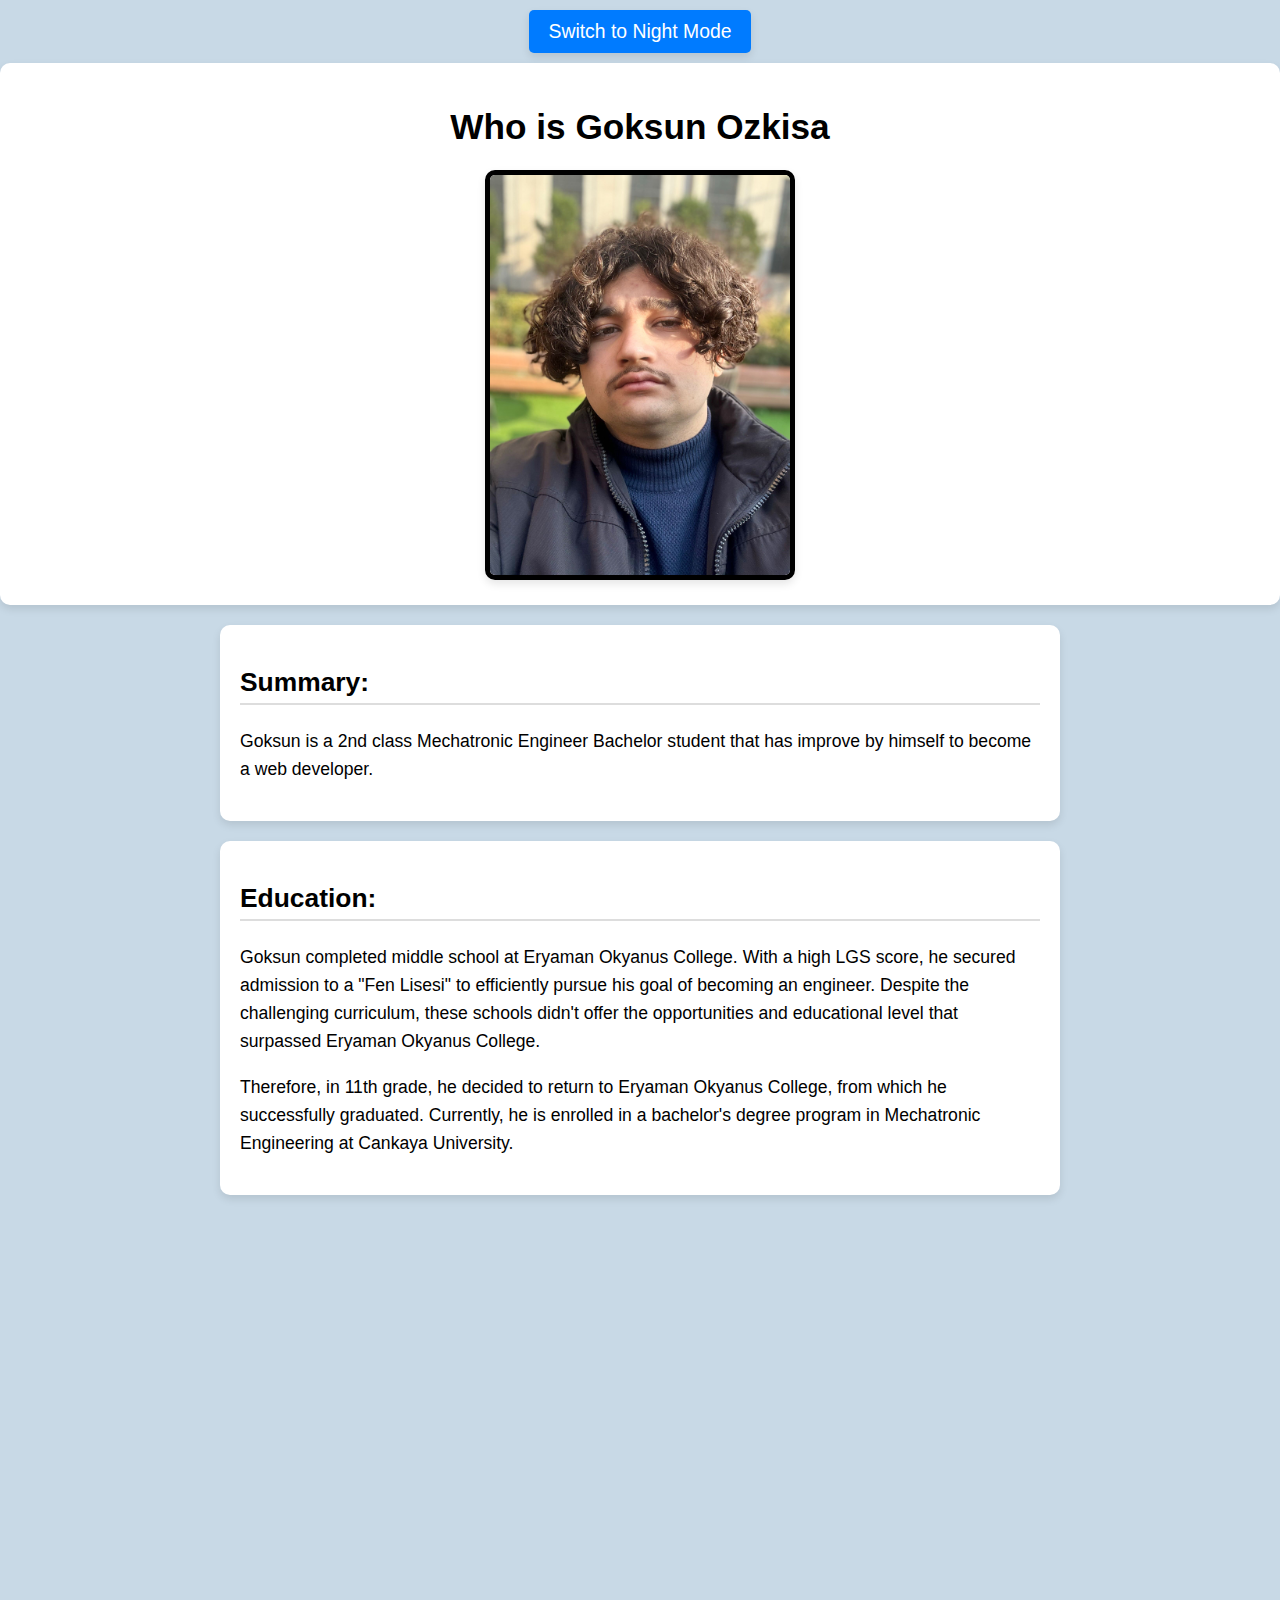
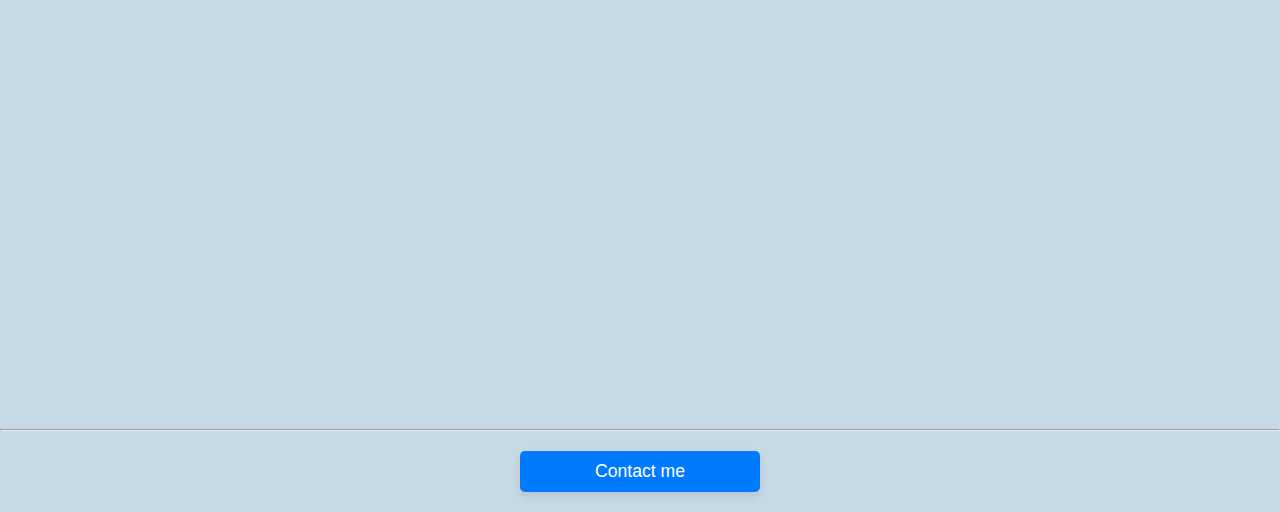
<file: index.html>
<!DOCTYPE html>
<html lang="EN">
<head>
    <title>Goksun Ozkisa</title>
    <meta charset="UTF-8">
    <meta name="viewport" content="width=device-width, initial-scale=1.0">
    <link rel="stylesheet" href="./style.css">
</head>
<body>
    <div class="theme-toggle">
        <button id="toggle-button" onclick="toggleTheme()">Switch to Night Mode</button>
    </div>
    <div class="Entry animate">
        <h1>Who is Goksun Ozkisa</h1>
        <img src="./Assets/Goksun Ozkisa.jpg" alt="Ahmet Yılmaz Portfolyo" height="400">
    </div>
    <div class="Summary animate">
        <h2>Summary:</h2>
        <p>Goksun is a 2nd class Mechatronic Engineer Bachelor student that has improve by himself to become a web developer.</p>
    </div>
    <div class="a animate">
        <h2>Education:</h2>
        <p>Goksun completed middle school at Eryaman Okyanus College. With a high LGS score, he secured admission to a "Fen Lisesi" to efficiently pursue his goal of becoming an engineer. Despite the challenging curriculum, these schools didn't offer the opportunities and educational level that surpassed Eryaman Okyanus College.</p>
        <p> Therefore, in 11th grade, he decided to return to Eryaman Okyanus College, from which he successfully graduated. Currently, he is enrolled in a bachelor's degree program in Mechatronic Engineering at Cankaya University.</p>
    </div>
    <div class="a animate">
        <h2>Work Experience:</h2>
        <p>Goksun started his career as a fuel attendant at the age of 18. After three months, his capabilities and social skills led to a promotion to the accounting department as an Accounting Assistant. Just 1.5 months later, he became the head of the newly created International Trade department. Unfortunately, two months after his promotion, the company changed its strategy and closed the department.</p>
        <p>Consequently, Goksun decided to leave in search of other opportunities. He then worked as a Technician Assistant at MC Filter for a short term. Currently, Goksun is freelancing in Web Development.</p>
    </div>
    <div class="b animate">
        <h2>Skills:</h2>
        <ul>
            <li>3 Language (Turkish, English, Japanese )</li>
            <li>Python</li>
            <li>C</li>
            <li>CAD</li>
            <li>MATLAB</li>
            <li>HTML</li>
            <li>CSS</li>
            <li>JavaScript</li>
            <li>Excel</li>
            <li>VAL3</li>
            <li>PLC</li>
        </ul>
    </div>
    <hr>
    <a href="./Public/contact.html">Contact me</a>
    <script src="./script.js"></script>
</body>
</html>
</file>
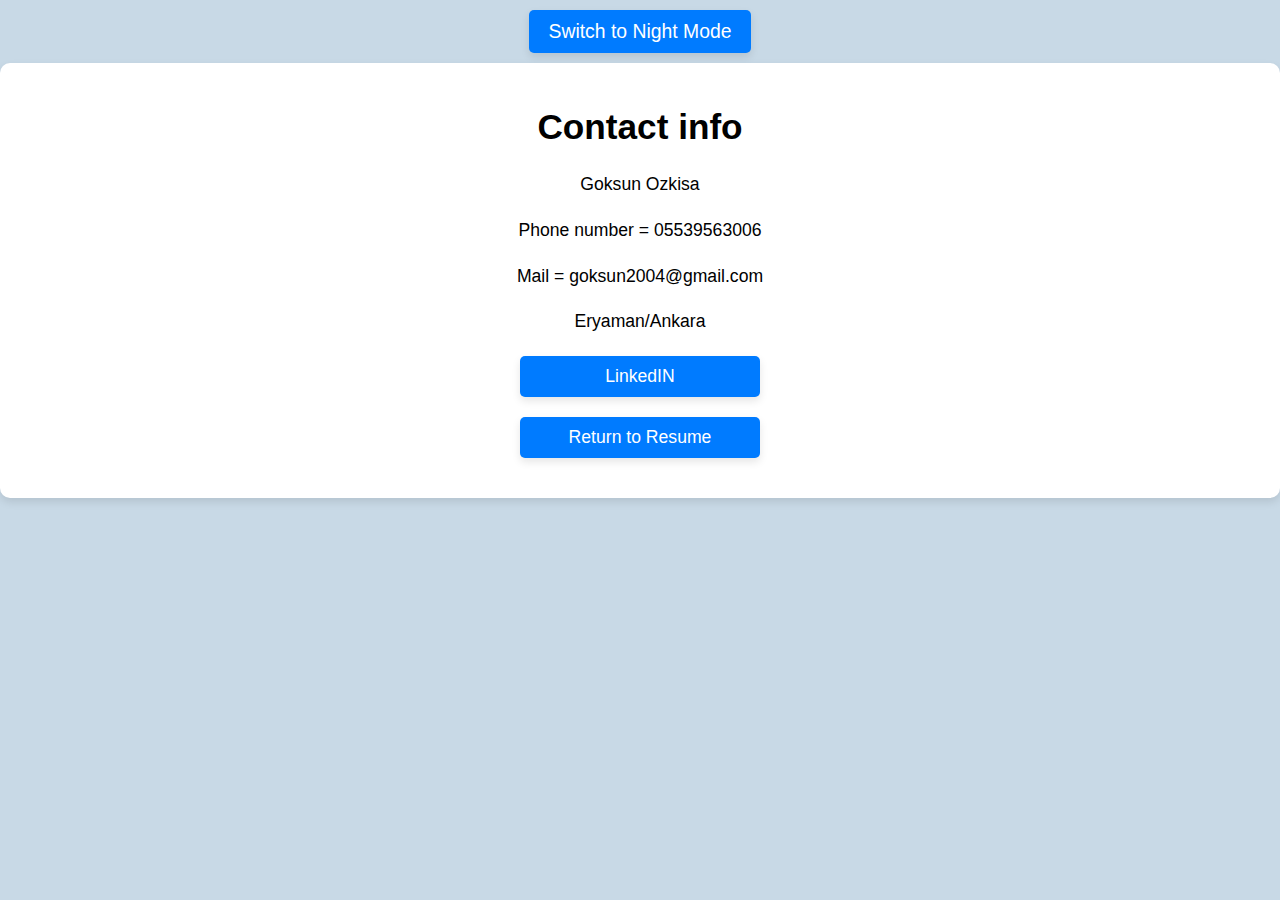
<file: Public/contact.html>
<!DOCTYPE html>
<html lang="EN">
<head>
    <title>Contact Info</title>
    <meta charset="UTF-8">
    <meta name="viewport" content="width=device-width, initial-scale=1.0">
    <link rel="stylesheet" href="../style.css">
</head>
<body>
    <div class="theme-toggle">
        <button id="toggle-button" onclick="toggleTheme()">Switch to Night Mode</button>
    </div>
    <div class="Entry animate">
        <h1>Contact info</h1>
        <p>Goksun Ozkisa</p>
        <p class="phone-number">Phone number = 05539563006</p>
        <p>Mail = goksun2004@gmail.com</p>
        <p>Eryaman/Ankara</p>
        <a href="https://www.linkedin.com/in/g%C3%B6ksun-%C3%B6zk%C4%B1sa-b15635235?utm_source=share&utm_campaign=share_via&utm_content=profile&utm_medium=ios_app">LinkedIN</a>
        <a href="../index.html">Return to Resume</a>
    </div>
    <script src="../script.js"></script>
</body>
</html>
</file>
<file: style.css>
/* style.css */

body {
    font-family: -apple-system, BlinkMacSystemFont, "Segoe UI", Roboto, "Helvetica Neue", Arial, sans-serif;
    margin: 0;
    padding: 0;
    background-color: var(--background-color);
    color: var(--text-color);
    font-size: 1.1em; /* Slightly larger font size */
    transition: background-color 0.5s, color 0.5s;
}

:root {
    --background-color: #C8D9E6; /* Sky Blue for Day Mode */
    --text-color: #000000; /* Black Text for Day Mode */
    --div-background-color: #FFFFFF; /* White background for divs in Day Mode */
}

body.night {
    --background-color: #2F4156; /* Navy for Night Mode */
    --text-color: #F5EFEB; /* Beige Text for Night Mode */
    --div-background-color: #567C8D; /* Teal background for divs in Night Mode */
}

.theme-toggle {
    text-align: center;
    padding: 10px;
    background-color: var(--background-color);
}

#toggle-button {
    padding: 10px 20px;
    border: none;
    border-radius: 5px;
    background-color: #007BFF;
    color: white;
    cursor: pointer;
    font-size: 1.1em;
    box-shadow: 0 4px 8px rgba(0, 0, 0, 0.1);
    transition: background-color 0.3s, transform 0.3s;
}

#toggle-button:hover {
    background-color: #0056b3;
    transform: scale(1.05);
}

.phone-number {
            -webkit-touch-callout: none;
            -webkit-user-select: none;
            -khtml-user-select: none;
            -moz-user-select: none;
            -ms-user-select: none;
            user-select: none;
        }

.Entry {
    text-align: center;
    padding: 20px;
    background-color: var(--div-background-color);
    margin-bottom: 20px;
    border-radius: 10px;
    box-shadow: 0 4px 8px rgba(0, 0, 0, 0.1);
    opacity: 0;
    transform: translateY(20px);
    transition: opacity 0.6s ease-out, transform 0.6s ease-out;
}

.Entry img {
    border-radius: 10px;
    box-shadow: 0 4px 8px rgba(0, 0, 0, 0.1);
    border: 5px solid var(--text-color); /* Border around the image */
}

h1, h2 {
    color: var(--text-color);
}

h2 {
    border-bottom: 2px solid #dddddd;
    padding-bottom: 5px;
}

.Summary, .a, .b {
    margin: 0 auto;
    padding: 20px;
    max-width: 800px;
    background-color: var(--div-background-color);
    border-radius: 10px;
    box-shadow: 0 4px 8px rgba(0, 0, 0, 0.1);
    margin-bottom: 20px;
    opacity: 0;
    transform: translateY(20px);
    transition: opacity 0.6s ease-out, transform 0.6s ease-out;
}

p {
    color: var(--text-color);
    line-height: 1.6;
}

ul {
    list-style-type: square;
    color: var(--text-color);
}

ul li {
    margin: 5px 0;
}

a {
    display: block;
    text-align: center;
    padding: 10px 20px;
    margin: 20px auto;
    max-width: 200px;
    background-color: #007BFF;
    color: white;
    text-decoration: none;
    border-radius: 5px;
    box-shadow: 0 4px 8px rgba(0, 0, 0, 0.1);
    transition: background-color 0.3s, transform 0.3s;
}

a:hover {
    background-color: #0056b3;
    transform: scale(1.05);
}

.animate.visible {
    opacity: 1;
    transform: translateY(0);
}
</file>
